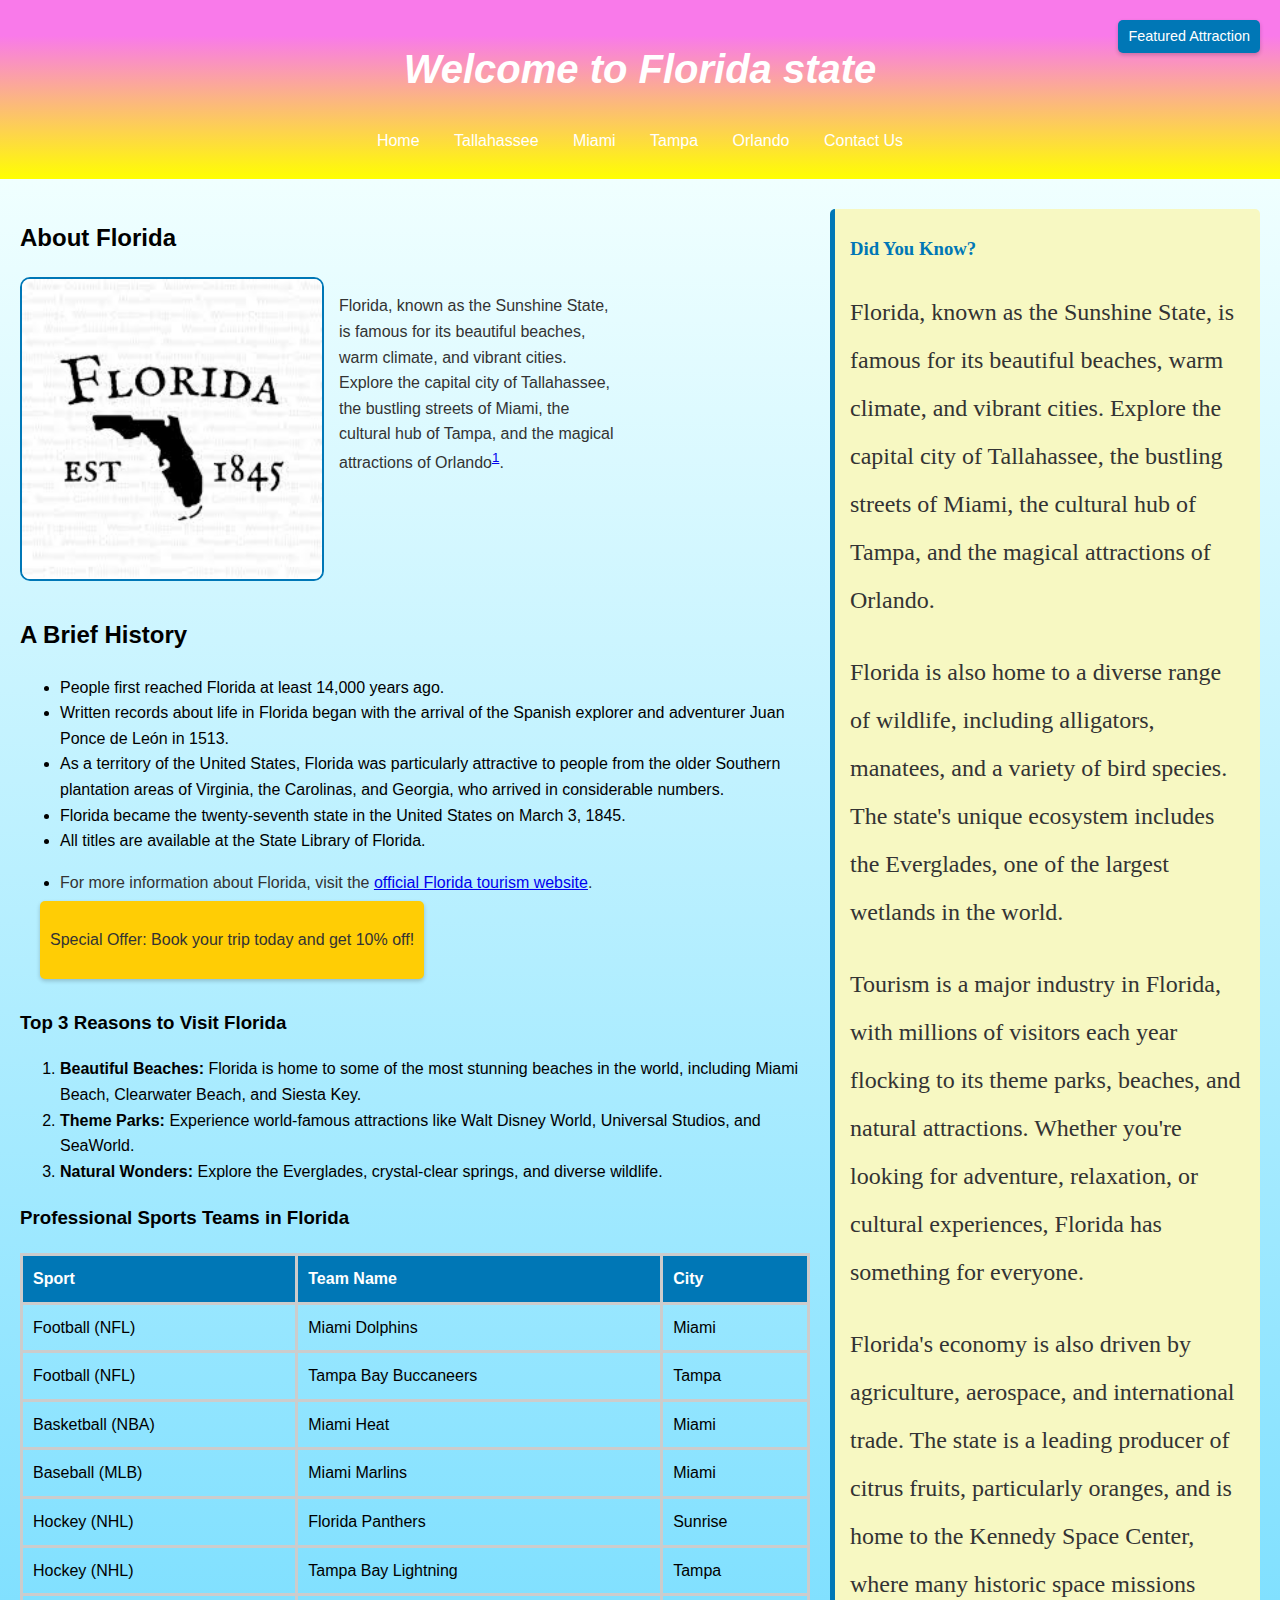
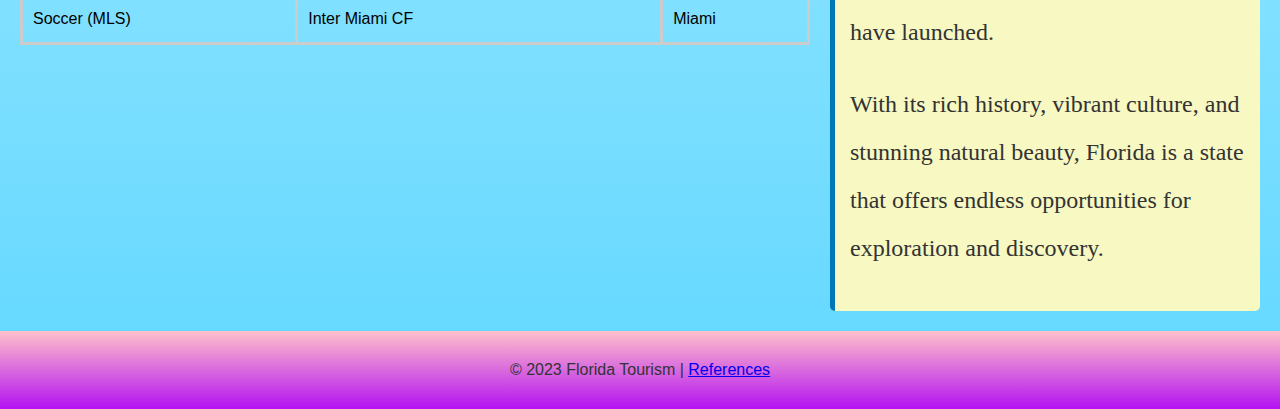
<file: Task2.2/index.html>
<!DOCTYPE html>
<html lang="en">
<head>
    <meta charset="UTF-8">
    <meta name="viewport" content="width=device-width, initial-scale=1.0">
    <title>Welcome to Florida state</title>
    <link rel="stylesheet" href="styles.css">
</head>
<body>
    <header>
        <h1>Welcome to Florida state</h1>
        <nav>
            <ul>
                <li><a href="index.html">Home</a></li>
                <li><a href="tallahassee.html">Tallahassee</a></li>
                <li><a href="miami.html">Miami</a></li>
                <li><a href="tampa.html">Tampa</a></li>
                <li><a href="orlando.html">Orlando</a></li>
                <li><a href="form.html">Contact Us</a></li>
            </ul>
        </nav>
    </header>
    <main>
        <section>
            <h2>About Florida</h2>
            <div class="image-container clearfix">
                <img src="img/florida.jpeg" alt="Florida state outline with text 'Established 1845'" width="600" class="float-left">
                <p>Florida, known as the Sunshine State, is famous for its beautiful beaches, warm climate, and vibrant cities. Explore the capital city of Tallahassee, the bustling streets of Miami, the cultural hub of Tampa, and the magical attractions of Orlando<sup><a href="references.html#ref1">1</a></sup>.</p> 
            </div>

            <div class="featured-badge">Featured Attraction</div>
            
  
            <h2>
                A Brief History
            </h2>
            <ul>
                <li>People first reached Florida at least 14,000 years ago.</li>
                <li>Written records about life in Florida began with the arrival of the Spanish explorer and adventurer Juan Ponce de León in 1513.</li>
                <li>As a territory of the United States, Florida was particularly attractive to people from the older Southern plantation areas of Virginia, the Carolinas, and Georgia, who arrived in considerable numbers.</li>
                <li>Florida became the twenty-seventh state in the United States on March 3, 1845.</li>
                <li>All titles are available at the State Library of Florida.</li>
                <li>
                    <p>For more information about Florida, visit the <a href="https://www.visitflorida.com" target="_blank" rel="noopener noreferrer">official Florida tourism website</a>.</p>
                </li>

            </ul>
            <!-- Special Offer Banner with Relative Positioning -->
            <div class="special-offer">
                <p>Special Offer: Book your trip today and get 10% off!</p>
            </div>
            <h3>Top 3 Reasons to Visit Florida</h3>
            <ol>
                <li><strong>Beautiful Beaches:</strong> Florida is home to some of the most stunning beaches in the world, including Miami Beach, Clearwater Beach, and Siesta Key.</li>
                <li><strong>Theme Parks:</strong> Experience world-famous attractions like Walt Disney World, Universal Studios, and SeaWorld.</li>
                <li><strong>Natural Wonders:</strong> Explore the Everglades, crystal-clear springs, and diverse wildlife.</li>
            </ol>
            <!-- Sports Teams Table -->
            <h3>Professional Sports Teams in Florida</h3>
            <table>
                <thead>
                    <tr>
                        <th>Sport</th>
                        <th>Team Name</th>
                        <th>City</th>
                    </tr>
                </thead>
                <tbody>
                    <tr>
                        <td>Football (NFL)</td>
                        <td>Miami Dolphins</td>
                        <td>Miami</td>
                    </tr>
                    <tr>
                        <td>Football (NFL)</td>
                        <td>Tampa Bay Buccaneers</td>
                        <td>Tampa</td>
                    </tr>
                    <tr>
                        <td>Basketball (NBA)</td>
                        <td>Miami Heat</td>
                        <td>Miami</td>
                    </tr>
                    <tr>
                        <td>Baseball (MLB)</td>
                        <td>Miami Marlins</td>
                        <td>Miami</td>
                    </tr>
                    <tr>
                        <td>Hockey (NHL)</td>
                        <td>Florida Panthers</td>
                        <td>Sunrise</td>
                    </tr>
                    <tr>
                        <td>Hockey (NHL)</td>
                        <td>Tampa Bay Lightning</td>
                        <td>Tampa</td>
                    </tr>
                    <tr>
                        <td>Soccer (MLS)</td>
                        <td>Inter Miami CF</td>
                        <td>Miami</td>
                    </tr>
                </tbody>
            </table>
            
        </section>
        <aside>
            <h3>Did You Know?</h3>
            <p>Florida, known as the Sunshine State, is famous for its beautiful beaches, warm climate, and vibrant cities. Explore the capital city of Tallahassee, the bustling streets of Miami, the cultural hub of Tampa, and the magical attractions of Orlando.</p>
            <p>Florida is also home to a diverse range of wildlife, including alligators, manatees, and a variety of bird species. The state's unique ecosystem includes the Everglades, one of the largest wetlands in the world.</p>
            <p>Tourism is a major industry in Florida, with millions of visitors each year flocking to its theme parks, beaches, and natural attractions. Whether you're looking for adventure, relaxation, or cultural experiences, Florida has something for everyone.</p>
            <p>Florida's economy is also driven by agriculture, aerospace, and international trade. The state is a leading producer of citrus fruits, particularly oranges, and is home to the Kennedy Space Center, where many historic space missions have launched.</p>
            <p>With its rich history, vibrant culture, and stunning natural beauty, Florida is a state that offers endless opportunities for exploration and discovery.</p>

        </aside>
    </main>
    <footer>
        <p>&copy; 2023 Florida Tourism | <a href="references.html">References</a></p>
    </footer>
</body>
</html>
</file>
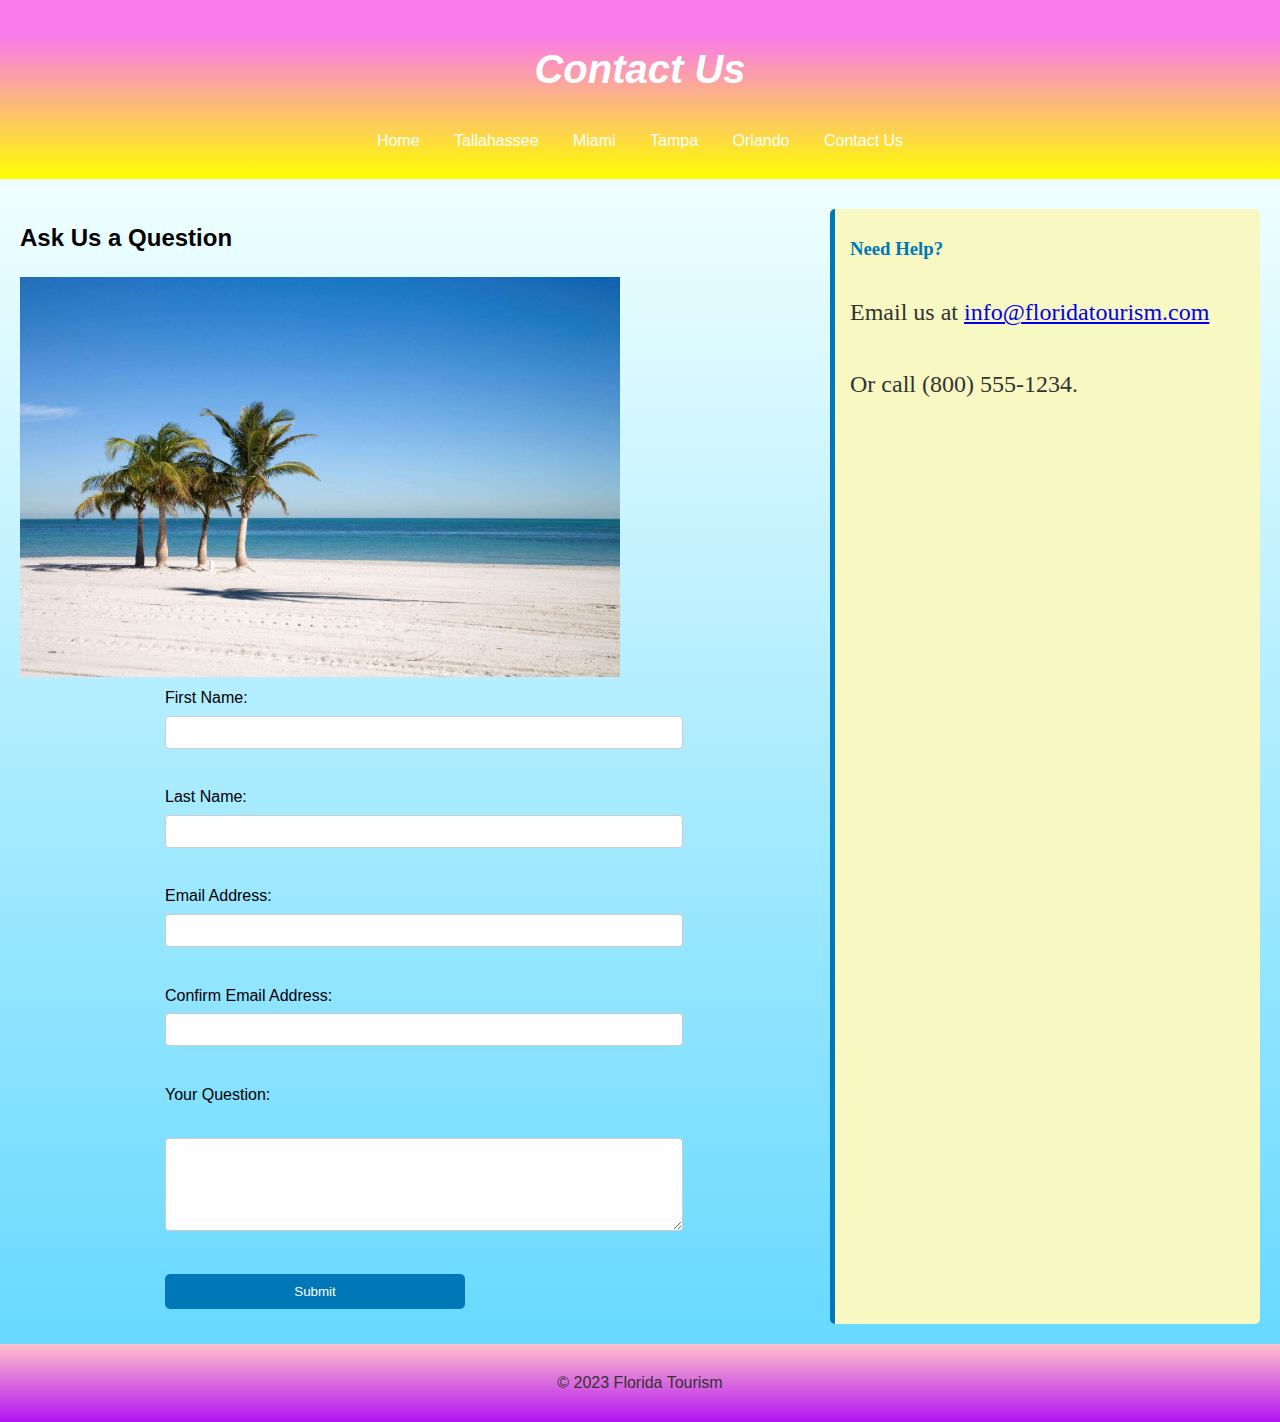
<file: Task2.2/form.html>
<!DOCTYPE html>
<html lang="en">
<head>
    <meta charset="UTF-8">
    <meta name="viewport" content="width=device-width, initial-scale=1.0">
    <title>Contact Us</title>
    <link rel="stylesheet" href="styles.css">
    <script src="script.js" defer></script>
</head>
<body>
    <header>
        <h1>Contact Us</h1>
        <nav>
            <ul>
                <li><a href="index.html">Home</a></li>
                <li><a href="tallahassee.html">Tallahassee</a></li>
                <li><a href="miami.html">Miami</a></li>
                <li><a href="tampa.html">Tampa</a></li>
                <li><a href="orlando.html">Orlando</a></li>
                <li><a href="form.html">Contact Us</a></li>
            </ul>
        </nav>
    </header>
    <main>
        <section>
            <h2>Ask Us a Question</h2>
            <img src="img/bg2.jpg" alt="Beautiful view og the beach with palms" width="600">
            <form id="contactForm">
                <label for="firstName">First Name:</label>
                <input type="text" id="firstName" name="firstName" required><br><br>
                <label for="lastName">Last Name:</label>
                <input type="text" id="lastName" name="lastName" required><br><br>
                <label for="email1">Email Address:</label>
                <input type="email" id="email1" name="email1" required><br><br>
                <label for="email2">Confirm Email Address:</label>
                <input type="email" id="email2" name="email2" required><br><br>
                <label for="question">Your Question:</label><br>
                <textarea id="question" name="question" rows="5" cols="40" required></textarea><br><br>
                <button type="submit" id="submitButton" class="float-left">Submit</button>
            </form>
        </section>
        <aside>
            <h3>Need Help?</h3>
            <p>Email us at <a href="mailto:info@floridatourism.com">info@floridatourism.com</a></p>
            <p>Or call (800) 555-1234.</p>
        </aside>
        
    </main>
    <footer>
        <p>&copy; 2023 Florida Tourism</p>
    </footer>
</body>
</html>
</file>
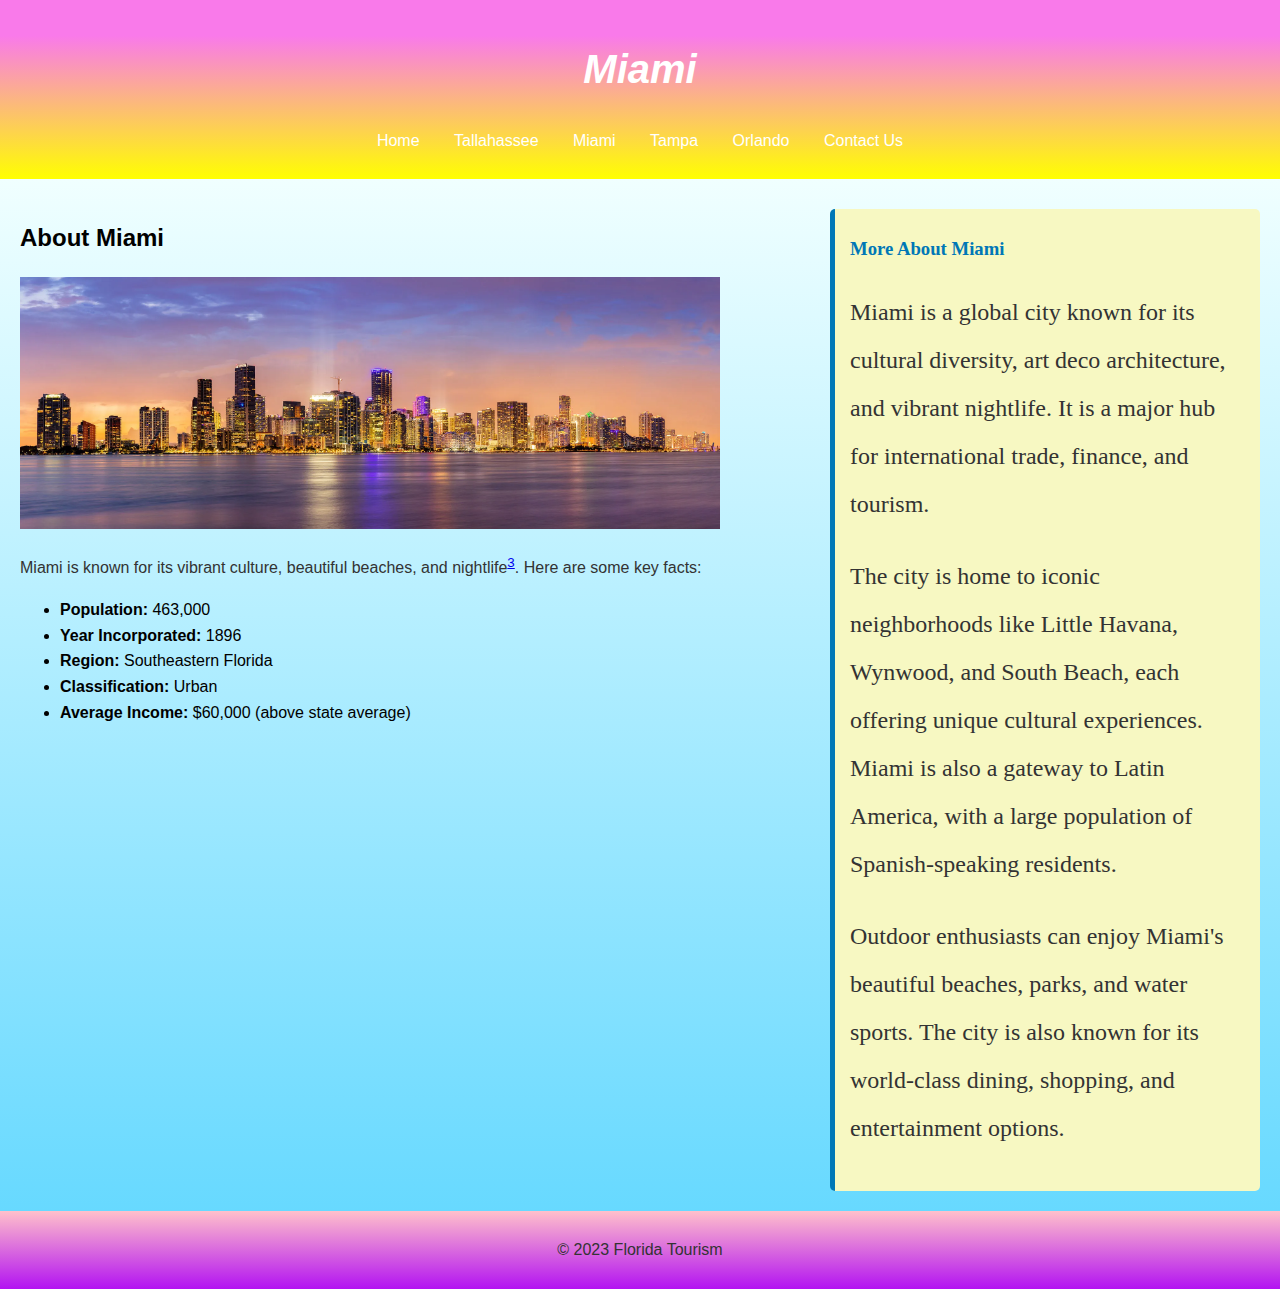
<file: Task2.2/miami.html>
<!DOCTYPE html>
<html lang="en">
<head>
    <meta charset="UTF-8">
    <meta name="viewport" content="width=device-width, initial-scale=1.0">
    <title>Miami - The Magic City</title>
    <link rel="stylesheet" href="styles.css">
</head>
<body>
    <header>
        <h1>Miami</h1>
        <nav>
            <ul>
                <li><a href="index.html">Home</a></li>
                <li><a href="tallahassee.html">Tallahassee</a></li>
                <li><a href="miami.html">Miami</a></li>
                <li><a href="tampa.html">Tampa</a></li>
                <li><a href="orlando.html">Orlando</a></li>
                <li><a href="form.html">Contact Us</a></li>
            </ul>
        </nav>
    </header>
    <main>
        <section>
            <h2>About Miami</h2>
            <img src="img/miami.png" alt="Miami skyline at sunset reflecting on the water" width="700" >
            <p>Miami is known for its vibrant culture, beautiful beaches, and nightlife<sup><a href="references.html#ref3">3</a></sup>. Here are some key facts:</p>
            <ul>
                <li><strong>Population:</strong> 463,000</li>
                <li><strong>Year Incorporated:</strong> 1896</li>
                <li><strong>Region:</strong> Southeastern Florida</li>
                <li><strong>Classification:</strong> Urban</li>
                <li><strong>Average Income:</strong> $60,000 (above state average)</li>
            </ul>
        </section>
        <aside>
            <h3>More About Miami</h3>
            <p>Miami is a global city known for its cultural diversity, art deco architecture, and vibrant nightlife. It is a major hub for international trade, finance, and tourism.</p>
            <p>The city is home to iconic neighborhoods like Little Havana, Wynwood, and South Beach, each offering unique cultural experiences. Miami is also a gateway to Latin America, with a large population of Spanish-speaking residents.</p>
            <p>Outdoor enthusiasts can enjoy Miami's beautiful beaches, parks, and water sports. The city is also known for its world-class dining, shopping, and entertainment options.</p>
        </aside>
    </main>
    <footer>
        <p>&copy; 2023 Florida Tourism</p>
    </footer>
</body>
</html>
</file>
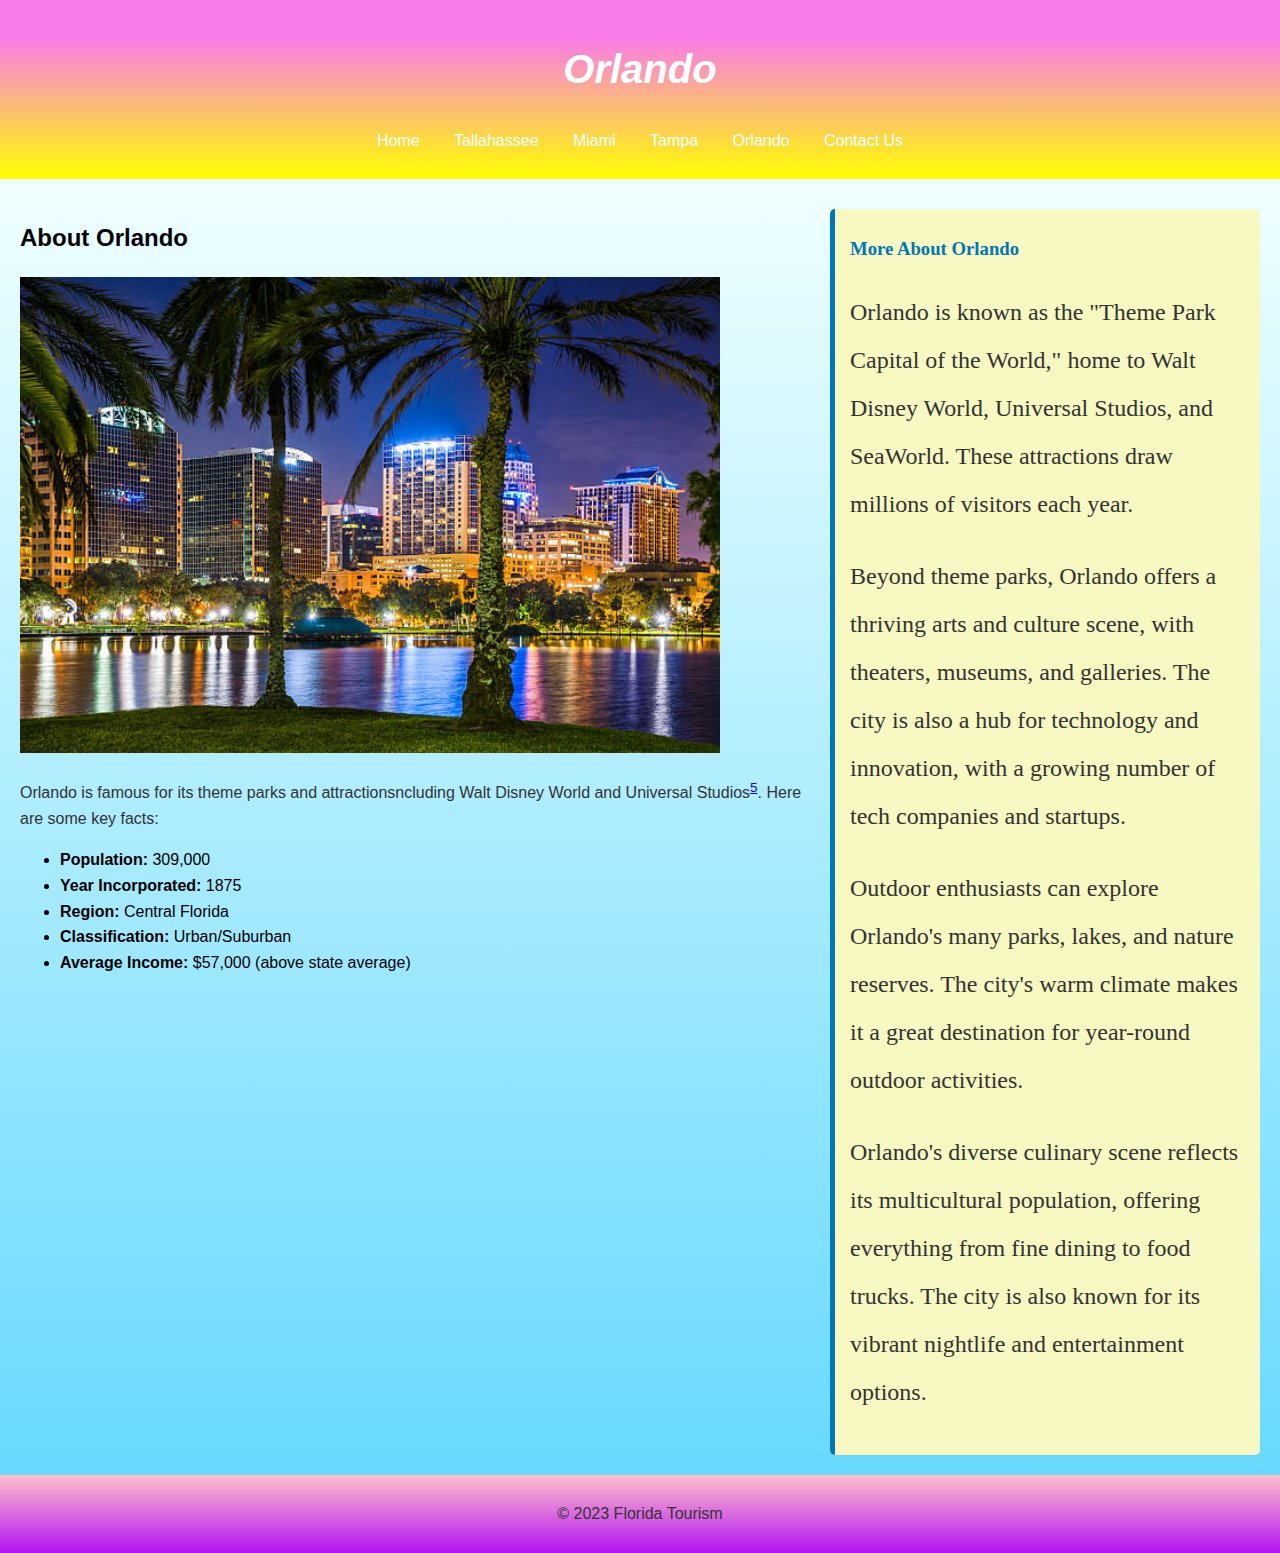
<file: Task2.2/orlando.html>
<!DOCTYPE html>
<html lang="en">
<head>
    <meta charset="UTF-8">
    <meta name="viewport" content="width=device-width, initial-scale=1.0">
    <title>Orlando - The Theme Park Capital</title>
    <link rel="stylesheet" href="styles.css">
</head>
<body>
    <header>
        <h1>Orlando</h1>
        <nav>
            <ul>
                <li><a href="index.html">Home</a></li>
                <li><a href="tallahassee.html">Tallahassee</a></li>
                <li><a href="miami.html">Miami</a></li>
                <li><a href="tampa.html">Tampa</a></li>
                <li><a href="orlando.html">Orlando</a></li>
                <li><a href="form.html">Contact Us</a></li>
            </ul>
        </nav>
    </header>
    <main>
        <section>
            <h2>About Orlando</h2>
            <img src="img/orlando.jpg" alt="Orlando nightlife with view of the city and palms" width="700">
            <p>Orlando is famous for its theme parks and attractionsncluding Walt Disney World and Universal Studios<sup><a href="references.html#ref5">5</a></sup>. Here are some key facts:</p>
            <ul>
                <li><strong>Population:</strong> 309,000</li>
                <li><strong>Year Incorporated:</strong> 1875</li>
                <li><strong>Region:</strong> Central Florida</li>
                <li><strong>Classification:</strong> Urban/Suburban</li>
                <li><strong>Average Income:</strong> $57,000 (above state average)</li>
            </ul>
        </section>
        <aside>
            <h3>More About Orlando</h3>
            <p>Orlando is known as the "Theme Park Capital of the World," home to Walt Disney World, Universal Studios, and SeaWorld. These attractions draw millions of visitors each year.</p>
            <p>Beyond theme parks, Orlando offers a thriving arts and culture scene, with theaters, museums, and galleries. The city is also a hub for technology and innovation, with a growing number of tech companies and startups.</p>
            <p>Outdoor enthusiasts can explore Orlando's many parks, lakes, and nature reserves. The city's warm climate makes it a great destination for year-round outdoor activities.</p>
            <p>Orlando's diverse culinary scene reflects its multicultural population, offering everything from fine dining to food trucks. The city is also known for its vibrant nightlife and entertainment options.</p>
        </aside>
    </main>
    <footer>
        <p>&copy; 2023 Florida Tourism</p>
    </footer>
</body>
</html>
</file>
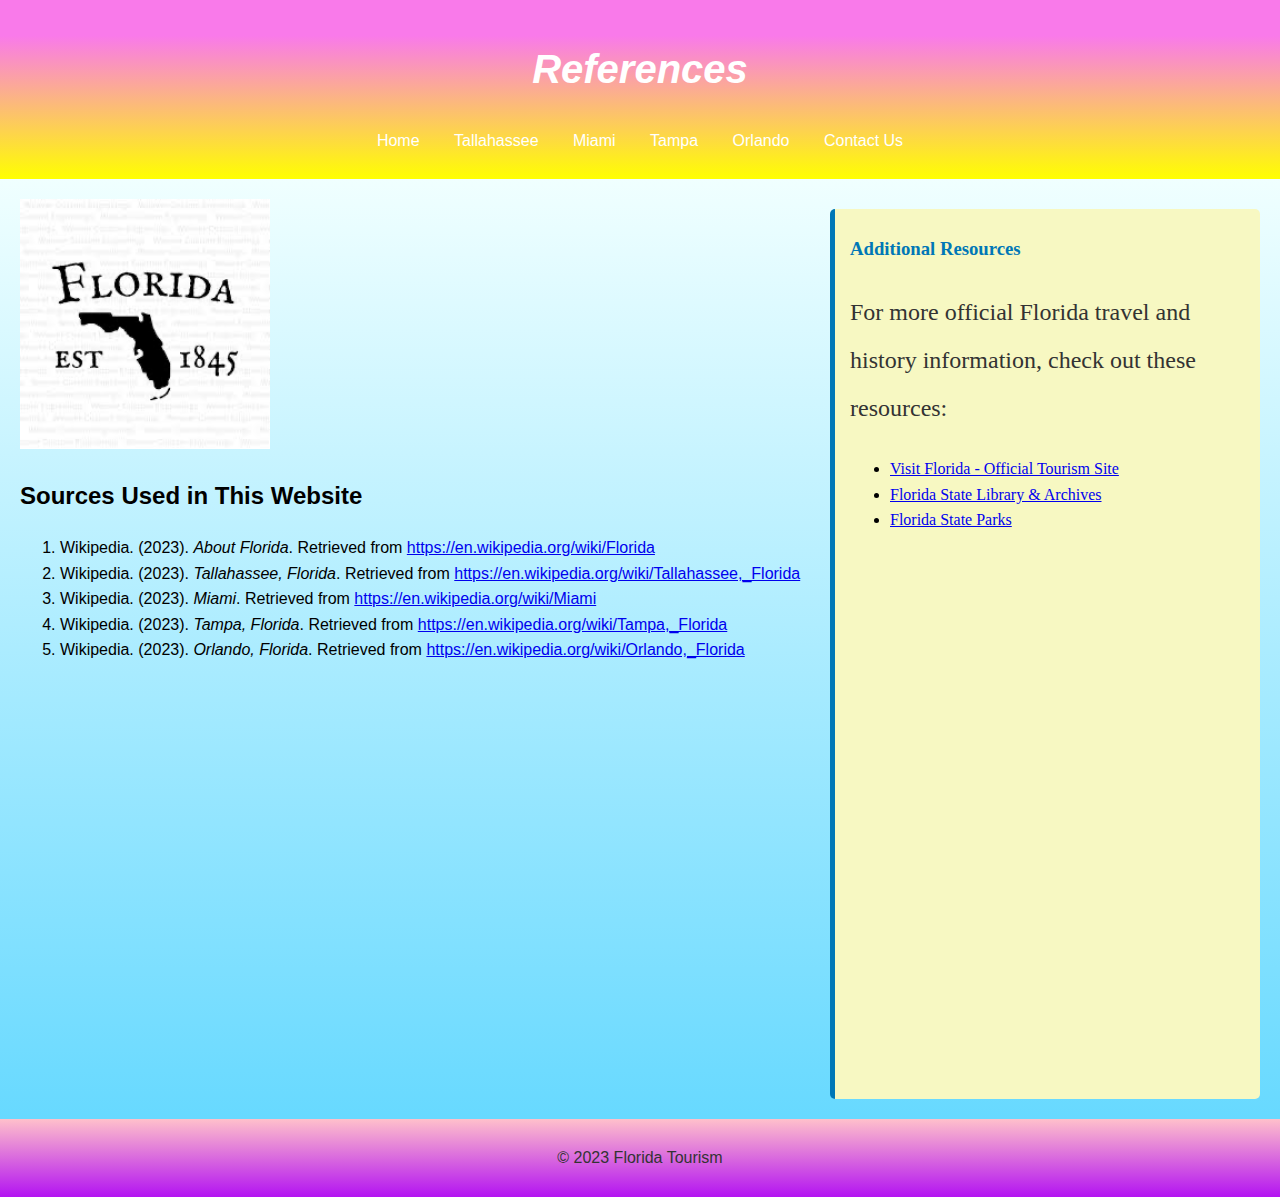
<file: Task2.2/references.html>
<!DOCTYPE html>
<html lang="en">
<head>
    <meta charset="UTF-8">
    <meta name="viewport" content="width=device-width, initial-scale=1.0">
    <title>References</title>
    <link rel="stylesheet" href="styles.css">
</head>
<body>
    <header>
        <h1>References</h1>
        <nav>
            <ul>
                <li><a href="index.html">Home</a></li>
                <li><a href="tallahassee.html">Tallahassee</a></li>
                <li><a href="miami.html">Miami</a></li>
                <li><a href="tampa.html">Tampa</a></li>
                <li><a href="orlando.html">Orlando</a></li>
                <li><a href="form.html">Contact Us</a></li>
            </ul>
        </nav>
    </header>
    <main>
        <section>
            <img src="img/florida.png" alt="Florida state outline with text 'Established 1845'" width="250">

            <h2>Sources Used in This Website</h2>
            
            <ol>
                <li id="ref1">Wikipedia. (2023). <i>About Florida</i>. Retrieved from <a href="https://en.wikipedia.org/wiki/Florida" target="_blank">https://en.wikipedia.org/wiki/Florida</a></li>
                <li id="ref2">Wikipedia. (2023). <i>Tallahassee, Florida</i>. Retrieved from <a href="https://en.wikipedia.org/wiki/Tallahassee,_Florida" target="_blank">https://en.wikipedia.org/wiki/Tallahassee,_Florida</a></li>
                <li id="ref3">Wikipedia. (2023). <i>Miami</i>. Retrieved from <a href="https://en.wikipedia.org/wiki/Miami" target="_blank">https://en.wikipedia.org/wiki/Miami</a></li>
                <li id="ref4">Wikipedia. (2023). <i>Tampa, Florida</i>. Retrieved from <a href="https://en.wikipedia.org/wiki/Tampa,_Florida" target="_blank">https://en.wikipedia.org/wiki/Tampa,_Florida</a></li>
                <li id="ref5">Wikipedia. (2023). <i>Orlando, Florida</i>. Retrieved from <a href="https://en.wikipedia.org/wiki/Orlando,_Florida" target="_blank">https://en.wikipedia.org/wiki/Orlando,_Florida</a></li>
            </ol>
        </section>
        <aside>
            <h3>Additional Resources</h3>
            <p>For more official Florida travel and history information, check out these resources:</p>
            <ul>
                <li><a href="https://www.visitflorida.com" target="_blank">Visit Florida - Official Tourism Site</a></li>
                <li><a href="https://dos.myflorida.com/library-archives" target="_blank">Florida State Library & Archives</a></li>
                <li><a href="https://www.floridastateparks.org" target="_blank">Florida State Parks</a></li>
            </ul>
        </aside>
        
    </main>
    <footer>
        <p>&copy; 2023 Florida Tourism</p>
    </footer>
</body>
</html>
</file>
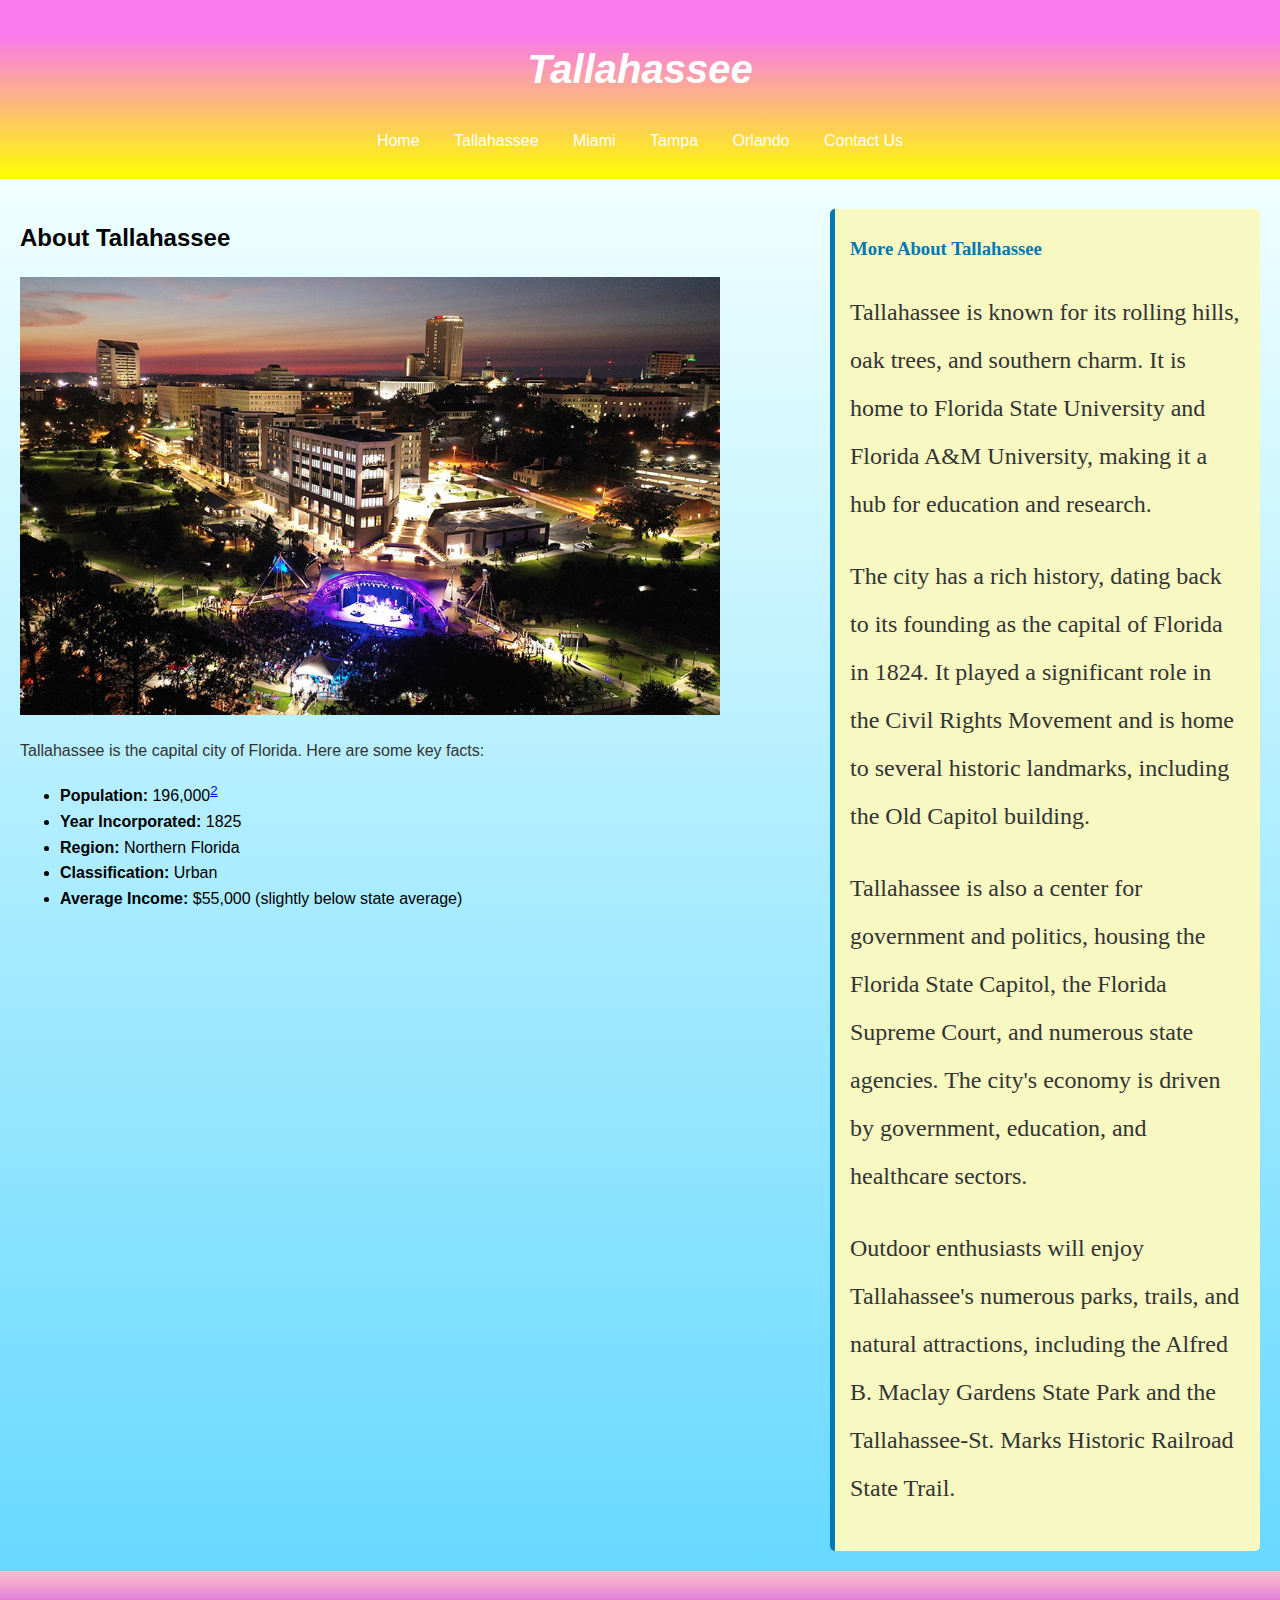
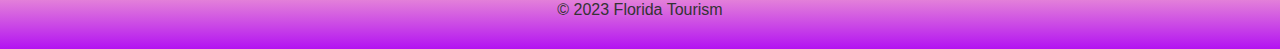
<file: Task2.2/tallahassee.html>
<!DOCTYPE html>
<html lang="en">
<head>
    <meta charset="UTF-8">
    <meta name="viewport" content="width=device-width, initial-scale=1.0">
    <title>Tallahassee - Florida's Capital</title>
    <link rel="stylesheet" href="styles.css">
</head>
<body>
    <header>
        <h1>Tallahassee</h1>
        <nav>
            <ul>
                <li><a href="index.html">Home</a></li>
                <li><a href="tallahassee.html">Tallahassee</a></li>
                <li><a href="miami.html">Miami</a></li>
                <li><a href="tampa.html">Tampa</a></li>
                <li><a href="orlando.html">Orlando</a></li>
                <li><a href="form.html">Contact Us</a></li>
            </ul>
        </nav>
    </header>
    <main>
        <section>
            <h2>About Tallahassee</h2>
            <img src="img/tallahassee.jpg" alt="A beautiful view of Tallahassee, the capital of Florida" width="700" >
            <p>Tallahassee is the capital city of Florida. Here are some key facts:</p>
               <ul>
                    <li><strong>Population:</strong> 196,000<sup><a href="references.html#ref2">2</a></sup></li>
                    <li><strong>Year Incorporated:</strong> 1825</li>
                    <li><strong>Region:</strong> Northern Florida</li>
                    <li ><strong>Classification:</strong> Urban</li>
                    <li><strong>Average Income:</strong> $55,000 (slightly below state average)</li>
                </ul>
        </section>
        <aside>
            <h3>More About Tallahassee</h3>
            <p>Tallahassee is known for its rolling hills, oak trees, and southern charm. It is home to Florida State University and Florida A&M University, making it a hub for education and research.</p>
            <p>The city has a rich history, dating back to its founding as the capital of Florida in 1824. It played a significant role in the Civil Rights Movement and is home to several historic landmarks, including the Old Capitol building.</p>
            <p>Tallahassee is also a center for government and politics, housing the Florida State Capitol, the Florida Supreme Court, and numerous state agencies. The city's economy is driven by government, education, and healthcare sectors.</p>
            <p>Outdoor enthusiasts will enjoy Tallahassee's numerous parks, trails, and natural attractions, including the Alfred B. Maclay Gardens State Park and the Tallahassee-St. Marks Historic Railroad State Trail.</p>
        </aside>
    </main>
    <footer>
        <p>&copy; 2023 Florida Tourism</p>
    </footer>
</body>
</html>
</file>
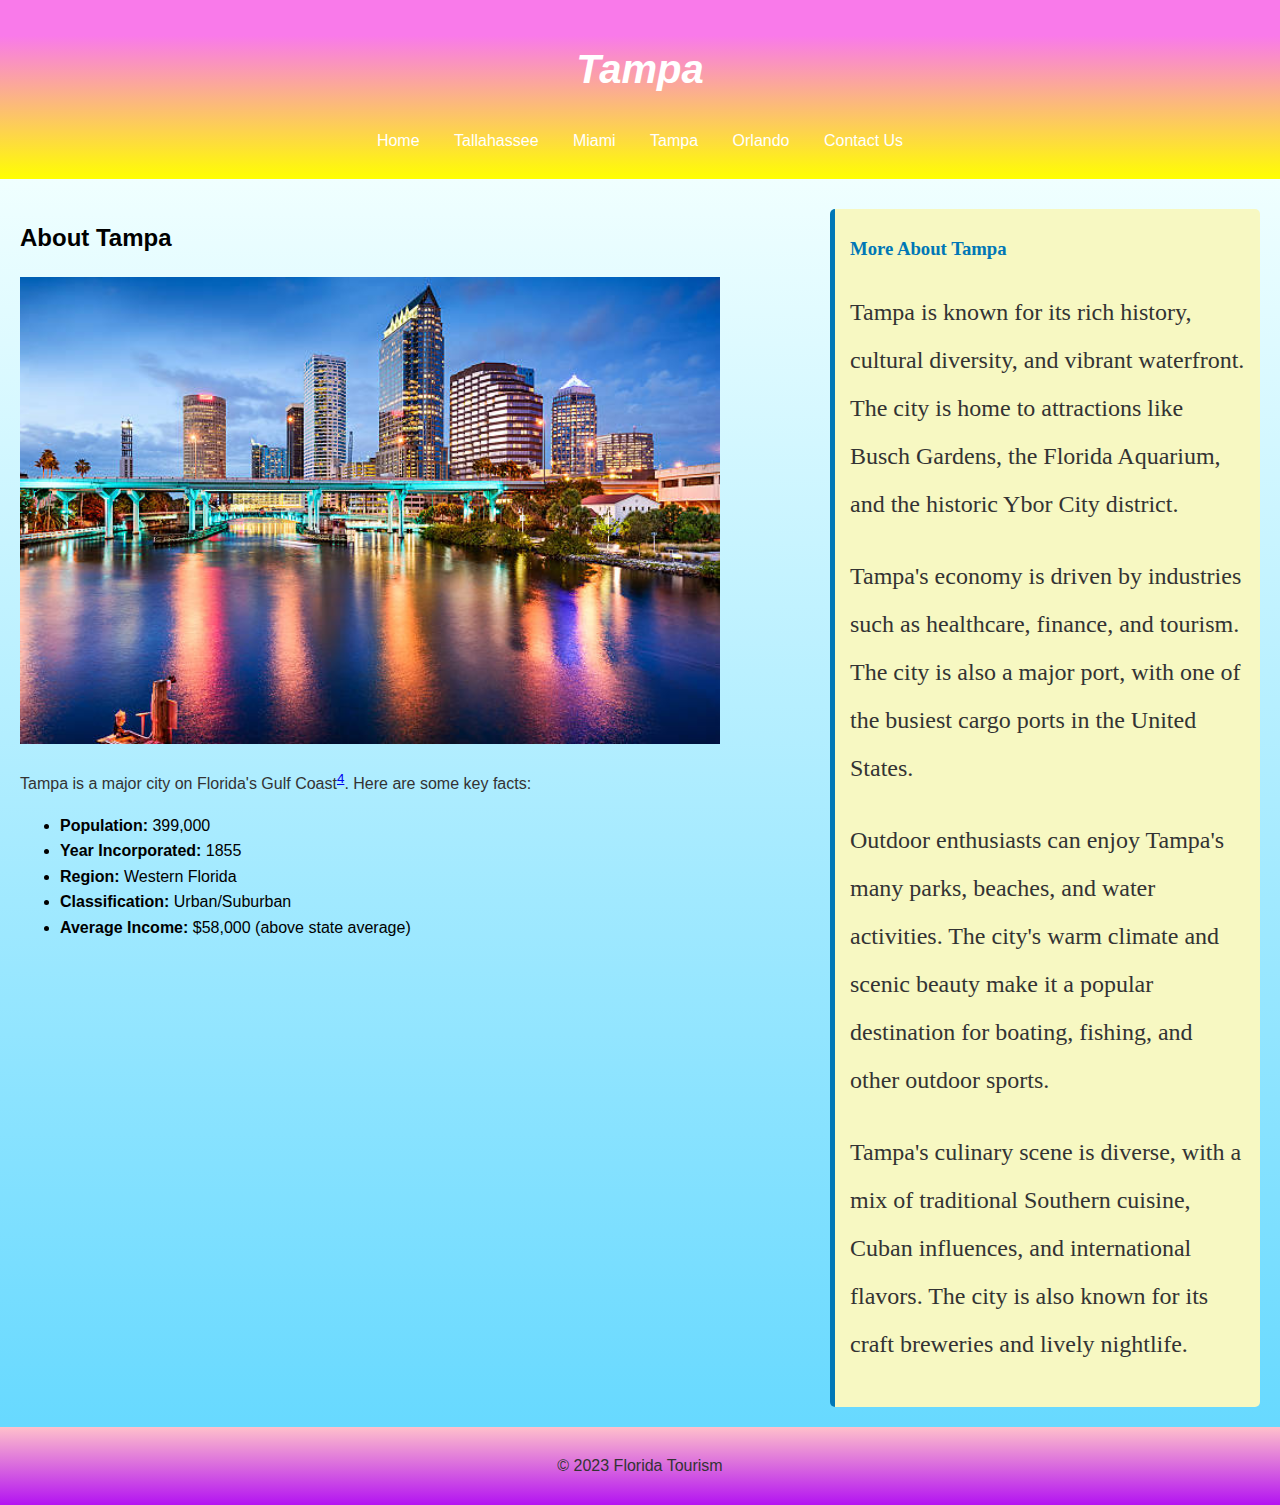
<file: Task2.2/tampa.html>
<!DOCTYPE html>
<html lang="en">
<head>
    <meta charset="UTF-8">
    <meta name="viewport" content="width=device-width, initial-scale=1.0">
    <title>Tampa - The Big Guava</title>
    <link rel="stylesheet" href="styles.css">
</head>
<body>
    <header>
        <h1>Tampa</h1>
        <nav>
            <ul>
                <li><a href="index.html">Home</a></li>
                <li><a href="tallahassee.html">Tallahassee</a></li>
                <li><a href="miami.html">Miami</a></li>
                <li><a href="tampa.html">Tampa</a></li>
                <li><a href="orlando.html">Orlando</a></li>
                <li><a href="form.html">Contact Us</a></li>
            </ul>
        </nav>
    </header>
    <main>
        <section>
            <h2>About Tampa</h2>
            <img src="img/tampa.jpg" alt="Sunset over the river downtovn Tampa" width="700">
            <p>Tampa is a major city on Florida's Gulf Coast<sup><a href="references.html#ref4">4</a></sup>. Here are some key facts:</p>
            <ul>
                <li><strong>Population:</strong> 399,000</li>
                <li><strong>Year Incorporated:</strong> 1855</li>
                <li><strong>Region:</strong> Western Florida</li>
                <li><strong>Classification:</strong> Urban/Suburban</li>
                <li><strong>Average Income:</strong> $58,000 (above state average)</li>
            </ul>
        </section>
        <aside>
            <h3>More About Tampa</h3>
            <p>Tampa is known for its rich history, cultural diversity, and vibrant waterfront. The city is home to attractions like Busch Gardens, the Florida Aquarium, and the historic Ybor City district.</p>
            <p>Tampa's economy is driven by industries such as healthcare, finance, and tourism. The city is also a major port, with one of the busiest cargo ports in the United States.</p>
            <p>Outdoor enthusiasts can enjoy Tampa's many parks, beaches, and water activities. The city's warm climate and scenic beauty make it a popular destination for boating, fishing, and other outdoor sports.</p>
            <p>Tampa's culinary scene is diverse, with a mix of traditional Southern cuisine, Cuban influences, and international flavors. The city is also known for its craft breweries and lively nightlife.</p>
        </aside>
    </main>
    <footer>
        <p>&copy; 2023 Florida Tourism</p>
    </footer>
</body>
</html>
</file>
<file: Task2.2/styles.css>
/* General Styles */
body, main {
    font-family: Arial, sans-serif;
    margin: 0;
    padding: 0;
    line-height: 1.6;
    min-height: 100vh;
    overflow-y: auto;
    background: linear-gradient(azure, rgb(103, 217, 255));

}

/* Container for the Image and Badge */
.image-container {
   /* position: relative; /* Required for absolute positioning of the badge */
    /*display: inline-block; /* Ensure the container wraps around the image */
    max-width: 600px;
    overflow: hidden;
}

/* Absolutely Positioned Badge */
.featured-badge {
    position: absolute; /* Absolute positioning */
    top: 10px; /* Position from the top of the container */
    right: 20px; /* Position from the right of the container */
    background-color: #0077b6; /* Blue background */
    color: white; /* White text */
    padding: 5px 10px; /* Padding for better appearance */
    border-radius: 5px; /* Rounded corners */
    font-size: 0.9em; /* Smaller font size */
    box-shadow: 0 2px 4px rgba(0, 0, 0, 0.2); /* Add a subtle shadow */
    margin-top: 10px;
}
/*.image-container img {

    /*float: right; /* Float the image to the left */

 
/* Special Offer Banner with Relative Positioning */
.special-offer {
    position: relative; /* Relative positioning */
    top: -10px; /* Move the banner 10px up */
    left: 20px; /* Move the banner 20px to the right */
    background-color: #ffcd05; /* Yellow background */
    color: #333; /* Dark text */
    padding: 10px; /* Padding for better appearance */
    border-radius: 5px; /* Rounded corners */
    box-shadow: 0 2px 4px rgba(0, 0, 0, 0.2); /* Add a subtle shadow */
    width: fit-content; /* Fit the width to the content */
}
/* Element Selector */
p {
    font-size: 1em;
    line-height: 1.6;
    color: #333;
}

header {
    background: linear-gradient(#f97aea 20%, yellow);
    color: white;
    padding: 10px 0;
    text-align: center;
}
h1 {
    font-style: italic;
    font-size: 2.5rem;
    
}

nav ul {
    list-style: none;
    padding: 0;
}

nav ul li {
    display: inline;
    margin: 0 15px;
}

nav ul li a {
    color: white;
    text-decoration: none;
    transition: font-size 0.3s ease, color 0.3s ease;
}

nav ul li a:hover {
    text-decoration: underline;
    color: #0077b6;
    font-size: 1.2rem;

}

main {
    padding: 20px;
    display: flex;
    gap: 20px;
}

footer {
    background: linear-gradient(pink,#b313f2);
    color: white;
    text-align: center;
    padding: 10px 0;
    position: relative;
    bottom: 0;
    width: 100%;
}

/* Style for Tables */
table {
    width: 100%;
    border-collapse: collapse;
    margin-top: 20px;
}

table th, table td {
    padding: 10px;
    border: 3px solid #ccc;
    text-align: left;
}

table th {
    background-color: #0077b6; /* Blue header background */
    color: white; /* White text */
}

table tr:hover {
    background-color: #f0f0f0; /* Light gray on hover */
}

section {
    flex: 2;
    background: linear-gradient(rbg(193, 255, 250), lightblue);
}
/* Style for the Aside Element */
aside {
    flex: 1;
    background-color: #f7f8c2; /* Light yellow background */
    padding: 15px;
    margin-top: 10px;
    border-left: 5px solid #0077b6; /* Blue accent border */
    border-radius: 5px;
    font-family: cursive;
}

aside h3 {
    margin-top: 10px;
    color: #0077b6; /* Blue heading color */
}

aside p {
    font-size: 1.5rem;
    line-height: 2.0;
}

/* Form Styles */
form {
    max-width: 500px;
    margin: 0 auto;
}

form label {
    display: block;
    margin-bottom: 5px;
}

form input, form textarea {
    width: 100%;
    padding: 8px;
    margin-bottom: 10px;
    border: 1px solid #ccc;
    border-radius: 4px;
}
/* ID Selector */
#submitButton {
    background-color: #0077b6;
    color: white;
    padding: 10px 20px;
    border: none;
    border-radius: 5px;
    cursor: pointer;
    transition: background-color 0.3s ease;
}

#submitButton:hover {
    background-color: #3c8af1;
    font-size: 1.5rem;
}

/* Float Property */
.float-left {
    float: left; /* Float the image to the left */
    margin: 0 15px 15px 0; /* Add some margin for spacing */
    width: 300px; /* Set a fixed width for the image */
    border: 2px solid#0077b6;
    border-radius: 10px; /* Optional: Add rounded corners */
}
.clearfix::after {
    content: "";
    display: table;
    clear: both;
}
</file>
